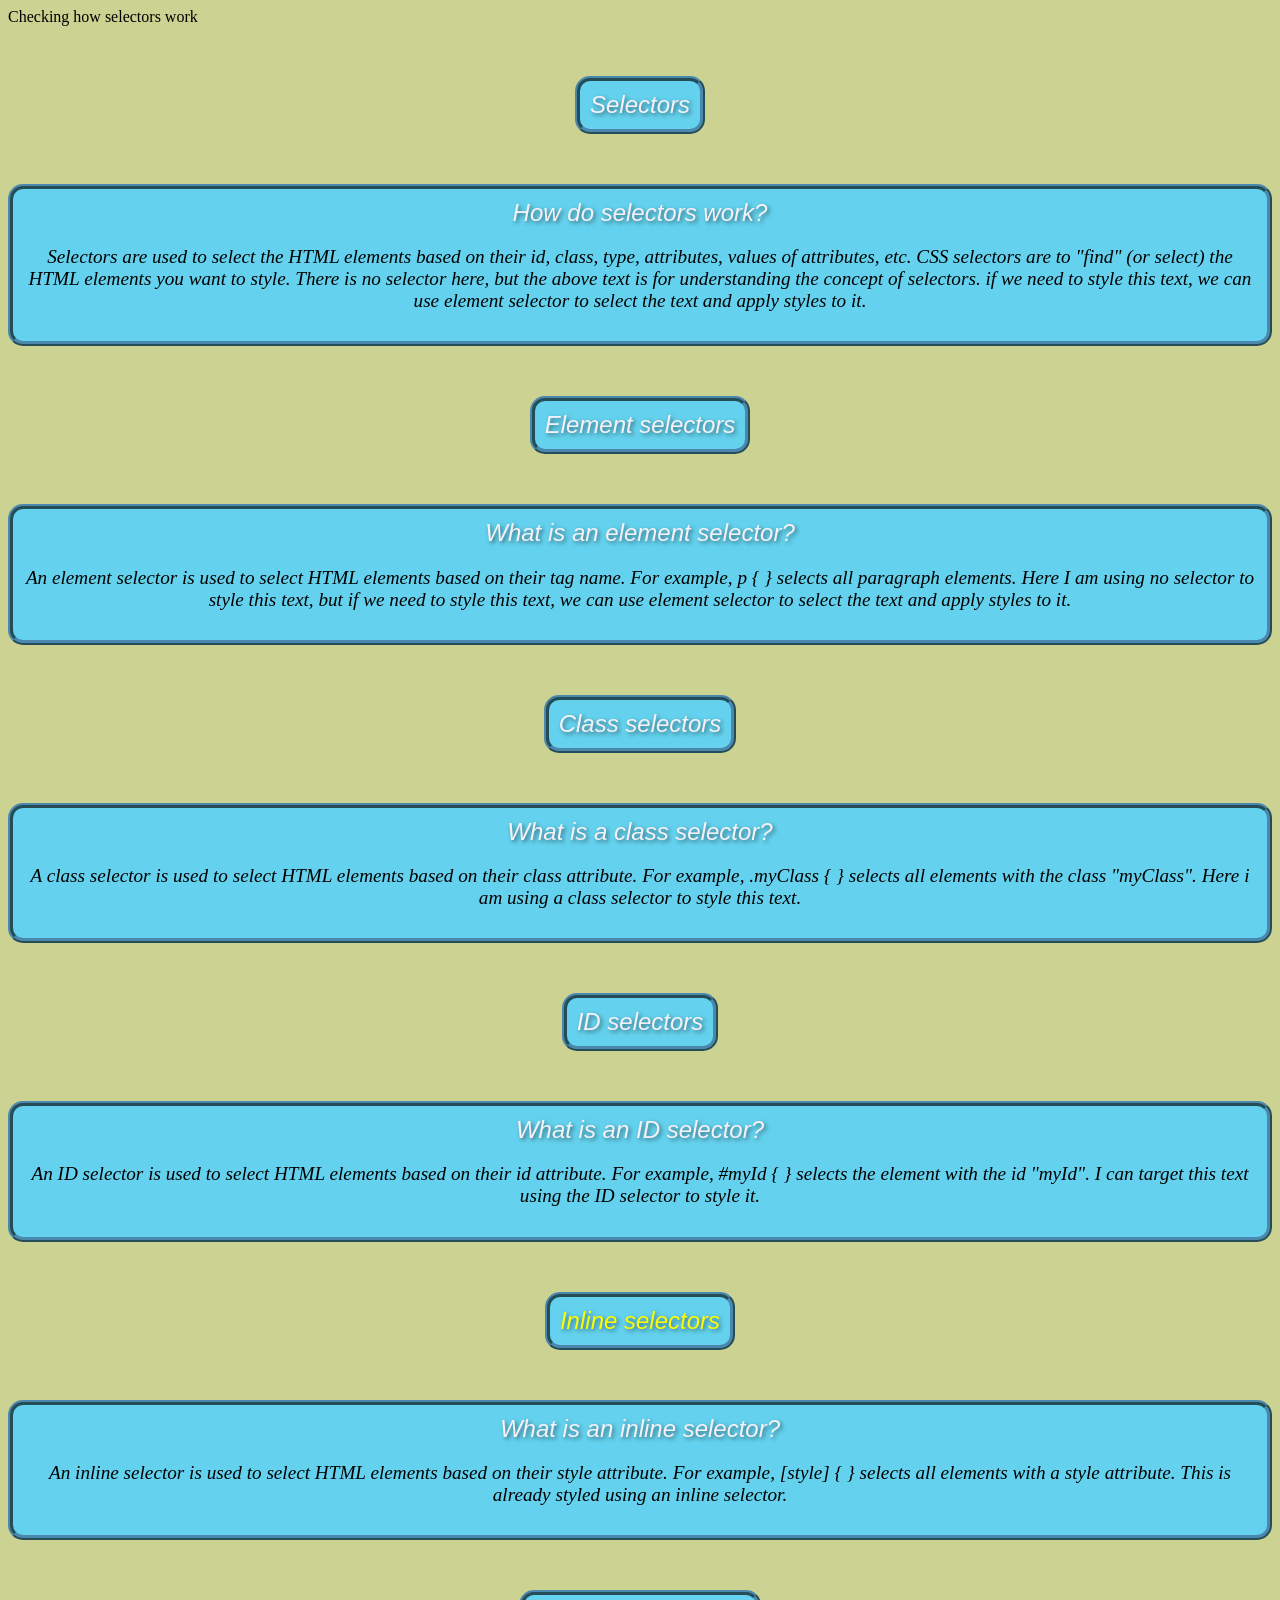
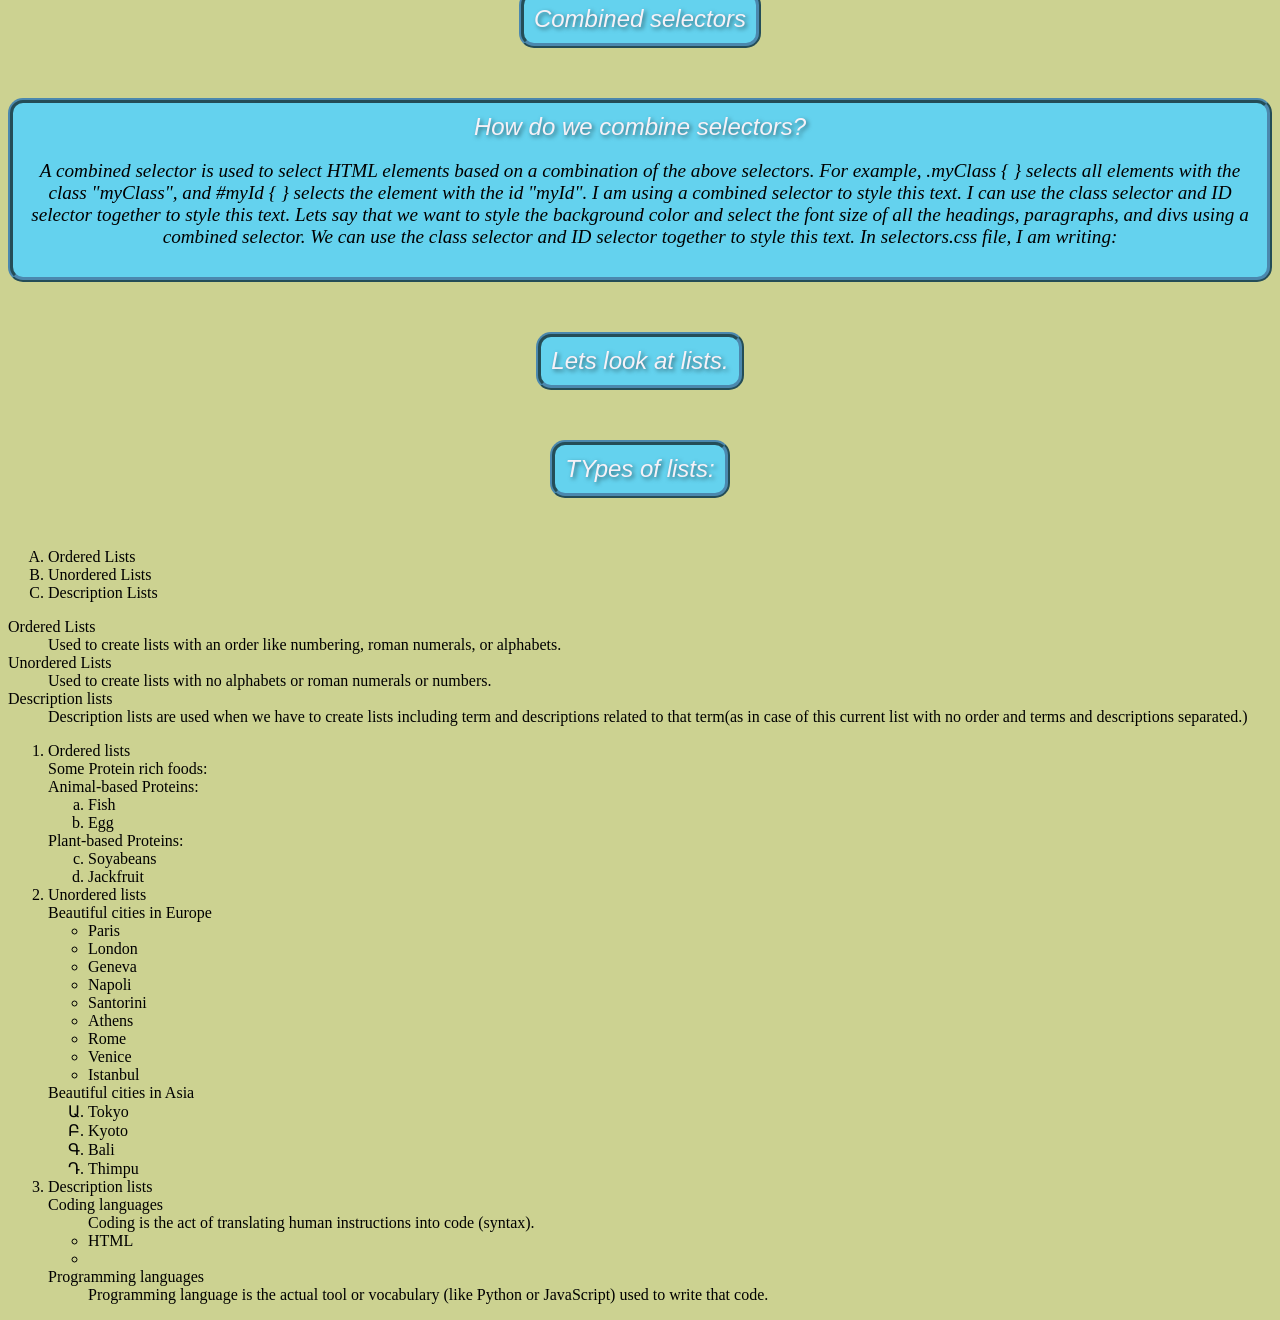
<file: selectors.html>
<!DOCTYPE html>
<html lang="en">
<head>
    <meta charset="UTF-8">
    <meta name="viewport" content="width=device-width, initial-scale=1.0">
    <title>Document</title>
    <link rel="stylesheet" href="selectors.css">
</head>
<body>
    <header>Checking how selectors work</header>
    <!-- Thesse are for pasting as headings later -->
<main>
    <section>
    <article>
         <span>Selectors</span>
         <div>
        How do selectors work? 
        <p> Selectors are used to select the HTML elements based on their id, class, type, attributes, values of attributes, etc. CSS selectors are to "find" (or select) the HTML elements you want to style. 
    There is no selector here, but the above text is for understanding the concept of selectors. if we need to style this text, we can use element selector to select the text and apply styles to it.     
    </div>
    </article>    
    </section>
    <section>
    <article>
        <span>Element selectors</span>
        <div>What is an element selector?
            <p>An element selector is used to select HTML elements based on their tag name. For example, p { } selects all paragraph elements.
        Here I am using no selector to style this text, but if we need to style this text, we can use element selector to select the text and apply styles to it.    
            </p>
    </div>
    </article>    
    </section>
    <section>
    <article>
        <span class="class-selector">Class selectors</span>
        <div>
             What is a class selector?
<!-- <section><section>Selector</section></section> Everything we place here is a child anad will show 'inside the flexbox of div element.' -->
            <p>A class selector is used to select HTML elements based on their class attribute. For example, .myClass { } selects all elements with the class "myClass". 
        Here i am using a class selector to style this text.
        </div>
    </article>    
    </section>
    <section>
    <article>
        <span id="id-selector">ID selectors</span>
        <div>
             What is an ID selector?
            <p>An ID selector is used to select HTML elements based on their id attribute. For example, #myId { } selects the element with the id "myId". 
        I can target this text using the ID selector to style it.
        </div>
    </article>    
    </section> 
    <section>
    <article>
        <span style="color: rgb(255, 251, 0);">Inline selectors</span>
            <div>
                What is an inline selector?
                <p>An inline selector is used to select HTML elements based on their style attribute. For example, [style] { } selects all elements with a style attribute.
            This is already styled using an inline selector.
            </div>
    </article>    
    </section><section>
    <article>
        <span>Combined selectors</span>
        <div> How do we combine selectors?
            <p>A combined selector is used to select HTML elements based on a combination of the above selectors. For example, .myClass { } selects all elements with the class "myClass", and #myId { } selects the element with the id "myId". 
                I am using a combined selector to style this text. I can use the class selector and ID selector together to style this text. Lets say that we want to style the background color and select the font size of all the headings, paragraphs, and divs using a combined selector. We can use the class selector and ID selector together to style this text. 
   In selectors.css file, I am writing:  
    </div>
    </article>    
    </section>
    <section><div>
        Lets look at lists.
    </div>
<span>TYpes of lists:</span>
<ol type="A">
    <li>Ordered Lists</li>
    <li>Unordered Lists</li>
    <li>Description Lists</li>
</ol>
<dl>
    <dt>Ordered Lists</dt>
<dd>Used to create lists with an order like numbering, roman numerals, or alphabets.</dd>    
<dt>Unordered Lists</dt>
<dd>Used to create lists with no alphabets or roman numerals or numbers. </dd>
<dt>Description lists</dt>
<dd>Description lists are used when we have to create lists including term and descriptions related to that term(as in case of this current list with no order and terms and descriptions separated.)
    </dd>
    <ol>
        <li>Ordered lists<br>
            Some Protein rich foods:
            <br> Animal-based Proteins:
            <ol type="a" start="1"> 
                <!-- Start=1/2/3... means that the ordering will be started from that nth item like 3 strats from c in alphabets. -->
                <li>Fish</li>
                <li>Egg</li></ol>
                Plant-based Proteins:
                <ol type="a" start="3">
                <li>Soyabeans</li>
                <li>Jackfruit</li>
            </ol>
        </li>
        <li>Unordered lists
        <br> Beautiful cities in Europe
        <ul>
            <li>Paris</li>
            <li>London</li>
            <li>Geneva</li>
            <li>Napoli</li>
            <li>Santorini</li>
            <li>Athens</li>
            <li>Rome</li>
            <li>Venice</li>
            <li>Istanbul</li>
        </ul>
       Beautiful cities in Asia
        <ul style="list-style-type: armenian;">
            <li>Tokyo</li>
            <li>Kyoto</li>
            <li>Bali</li>
            <li>Thimpu</li>
        </ul>
        </li>
        <li>Description lists
            <dt>Coding languages </dt>
            <dd>Coding is the act of translating human instructions into code (syntax).</dd>
            <ul>
                <li>HTML</li>
                <li></li>
            </ul>
            <dt>Programming languages</dt>
            <dd>Programming language is the actual tool or vocabulary (like Python or JavaScript) used to write that code.</dd>
        </li>
    </ol>
</dl>
</body>
</html>
</file>
<file: selectors.css>
* {
    /* box-shadow: 0px 0px 10px rgba(0, 0, 0, 0.5); */
    /* gap: 100px; */
    /* font-family: initial; */
    /* background-color: rgba(29, 29, 182, 0.458); */
}
span, div {
    background-color: rgb(100, 210, 238);
    color: rgb(246, 241, 247);
    font-size: 1.5rem;
    /* block-size: fit-content; */
    border: 5px ridge rgba(24, 36, 53, 0.636);
    border-radius: 15px;
    padding: 10px;
    font-family: Arial, Helvetica, sans-serif;
    font-style: italic; font-weight: 400;
    display: flex;
    flex-direction: column;
    justify-content: center;
    align-items: center;
    /* margin-bottom: 50px; */
     /* width: max-content; */
     width:fit-content;
     /* max-width: 95%; */
     /* min-width: 30%; */
     /* width:min-content; */
     margin: 50px auto; 
     text-shadow: 2px 2px 4px rgba(0, 0, 0, 0.5);
     /* box-sizing: content-box; */

}
p {
    font-size: 1.2rem;
    color: rgb(0, 0, 0);
    font-family: times new roman, times, sans-serif;
    font-style: italic; font-weight: 400;
    text-align: center;
    text-shadow: none;

}
body{
    background-color: rgba(159, 171, 47, 0.525);
}
</file>
